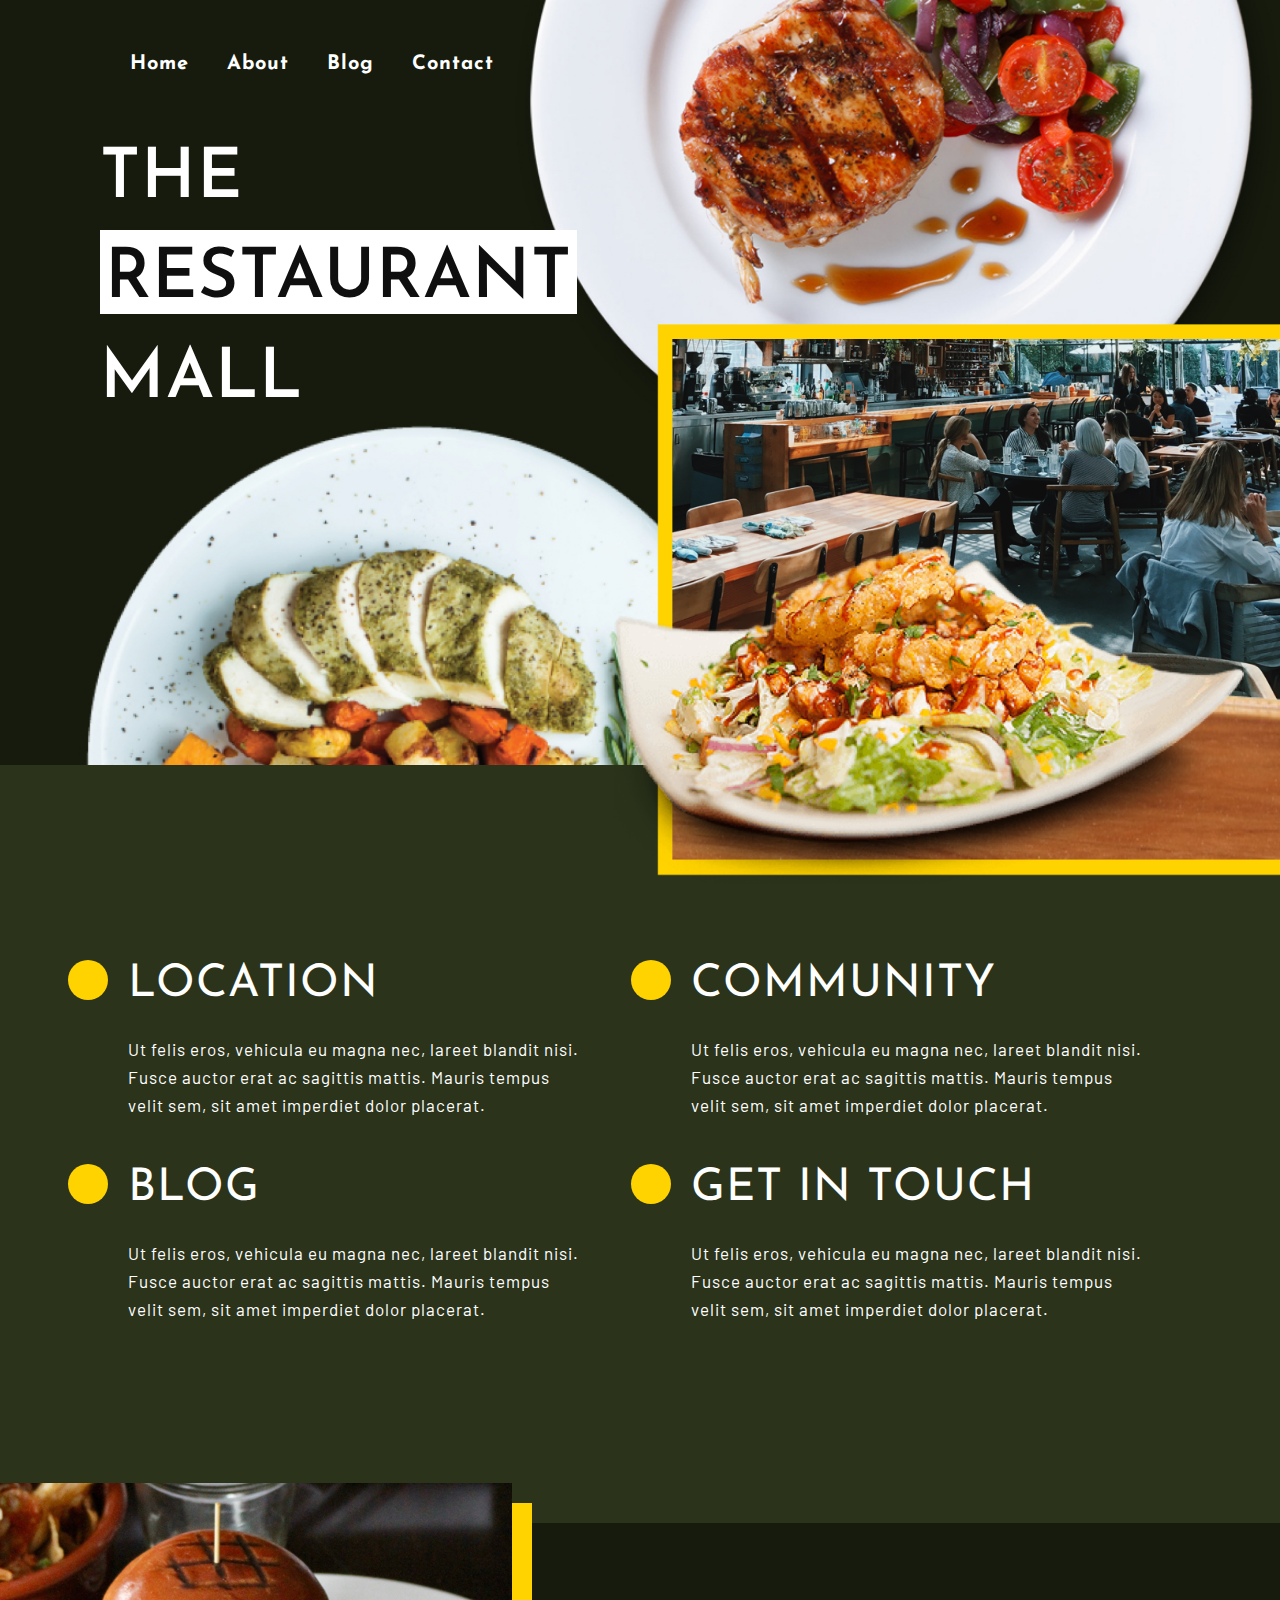
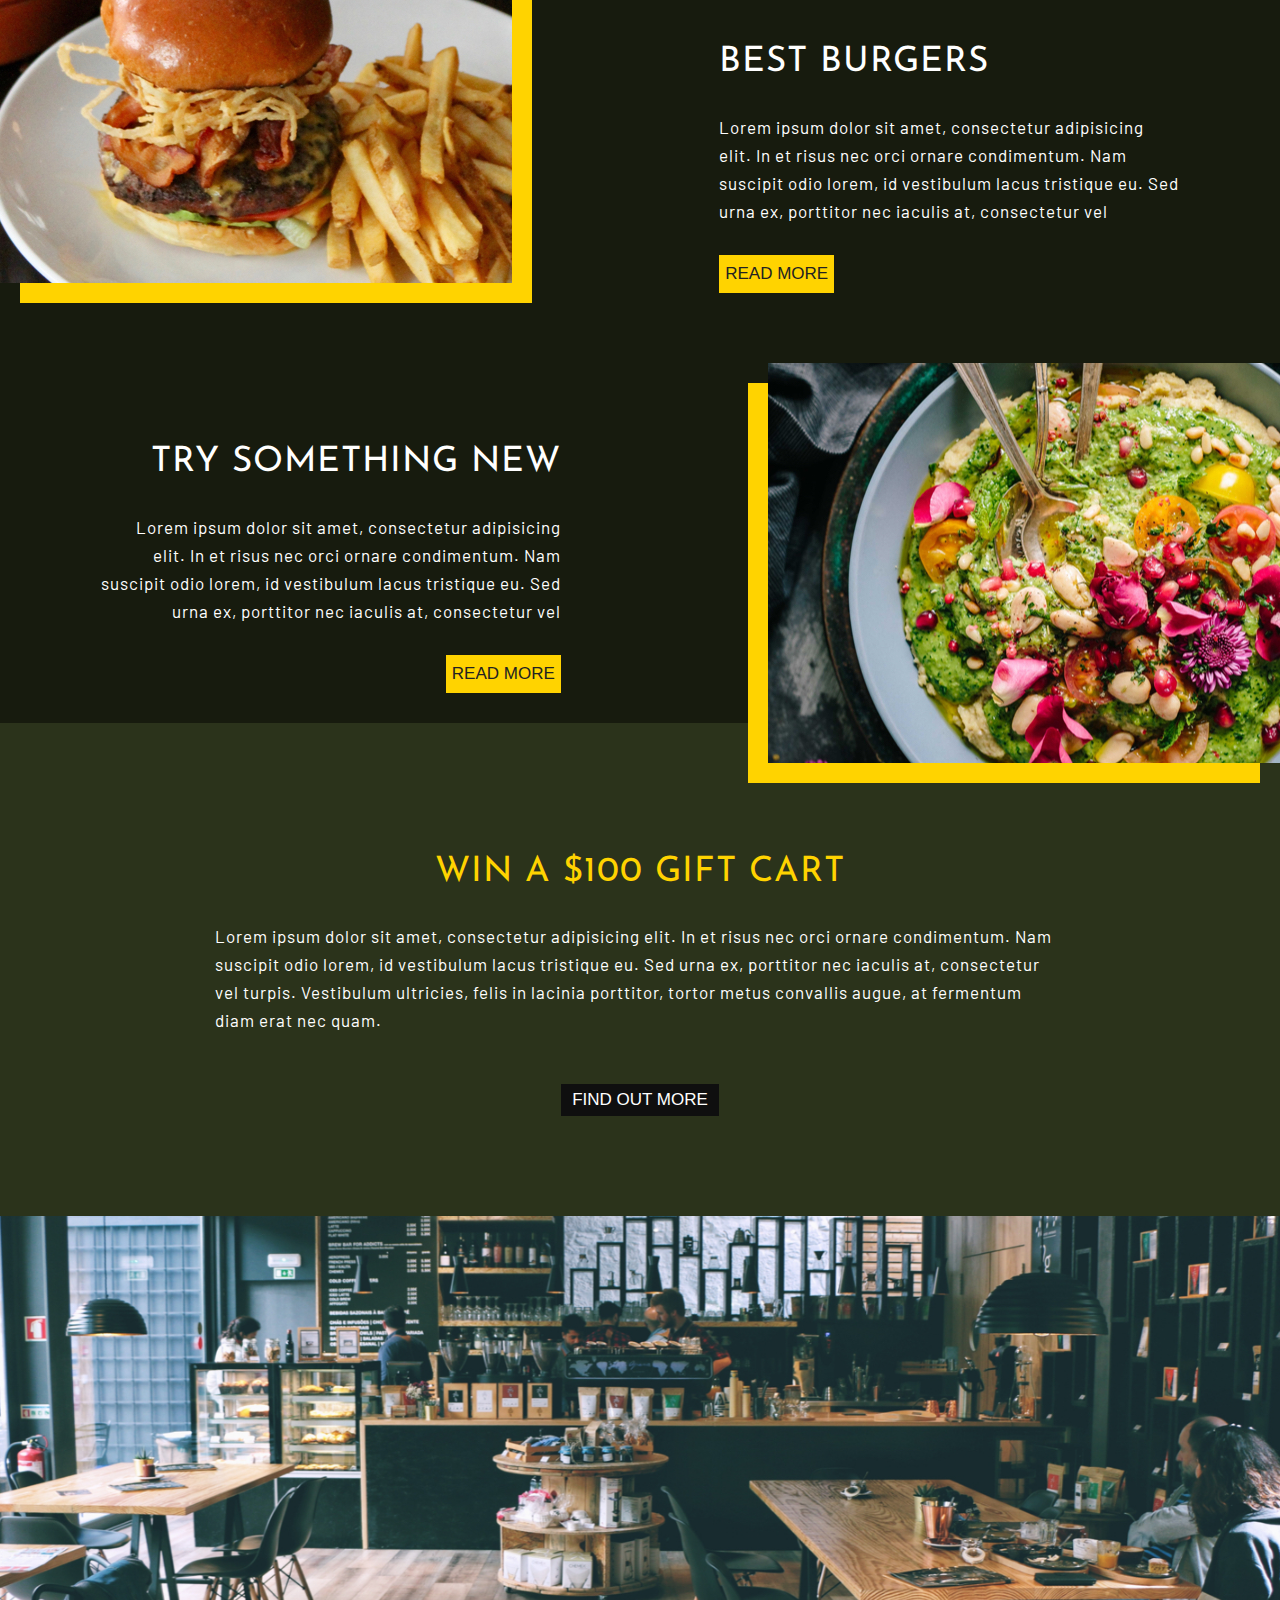
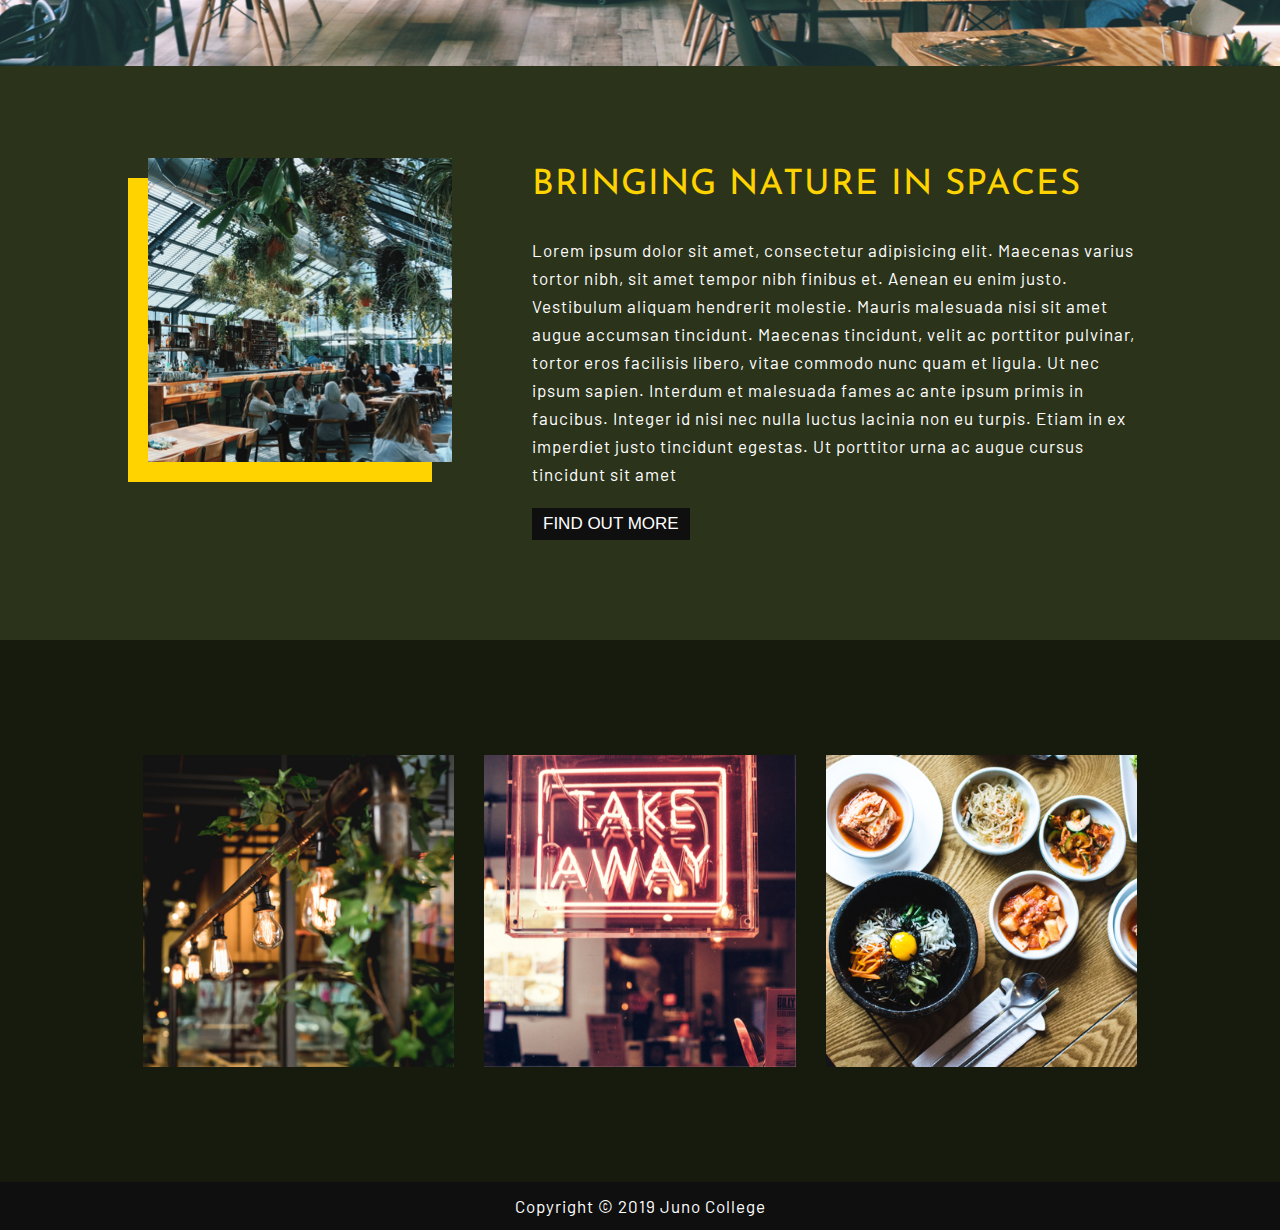
<file: index.html>
<!DOCTYPE html>
<html lang="en">
<head>
    <meta charset="UTF-8">
    <meta name="viewport" content="width=device-width, initial-scale=1.0">
    <meta http-equiv="X-UA-Compatible" content="ie=edge">
    <title>The Resturant Mall</title>
    <link href="https://fonts.googleapis.com/css2?family=Barlow&family=Josefin+Sans:wght@400;600;700&display=swap"rel="stylesheet">
    <link rel="stylesheet" href="https://use.fontawesome.com/releases/v5.15.1/css/all.css"
        integrity="sha384-vp86vTRFVJgpjF9jiIGPEEqYqlDwgyBgEF109VFjmqGmIY/Y4HV4d3Gp2irVfcrp" crossorigin="anonymous">
    <link rel="stylesheet" href="./styles/styles.css">
</head>
<body>
    <header id="home">
        <div class="wrapper">
            <nav>
                <input type="checkbox" name="burgerMenu" id="burgerMenu">
                <i class="fas fa-hamburger"></i>
                <label class="visuallyHidden srOnly" for="burgerMenu"></label>
                <ul>
                    <li><a href="./index.html">Home</a></li>
                    <li><a href="#about">About</a></li>
                    <li><a href="./blog.html">Blog</a></li>
                    <li><a href="./contact.html">Contact</a></li>
                </ul>
            </nav>
            <h1>The <span>Restaurant</span> Mall</h1>
            <div class="imgBox">
                <img src="./the-restaurant-mall-assets/home-box-header.png" alt="Delicious spicy caesar salad topped with fried onion rings">
            </div>
        </div>
    </header>
    <main>
        <!-- Section 1 -->
        <section class="section1">
            <div class="wrapper2">
                <ul>
                    <li>
                        <div>
                            <i class="fas fa-map-marker-alt"></i>
                        </div>
                        <h2>location</h2>
                        <p>Ut felis eros, vehicula eu magna nec, lareet blandit nisi. Fusce auctor erat ac sagittis mattis. Mauris tempus velit sem, sit amet imperdiet dolor placerat.</p>
                    </li>
                    <li>
                        <div>
                            <i class="fas fa-users"></i>
                        </div>
                        <h2>community</h2>
                        <p>Ut felis eros, vehicula eu magna nec, lareet blandit nisi. Fusce auctor erat ac sagittis mattis. Mauris tempus velit
                        sem, sit amet imperdiet dolor placerat.</p>
                    </li>
                    <li>
                        <div>
                            <i class="fas fa-file"></i>
                        </div>
                        <h2>blog</h2>
                        <p>Ut felis eros, vehicula eu magna nec, lareet blandit nisi. Fusce auctor erat ac sagittis mattis. Mauris tempus velit
                        sem, sit amet imperdiet dolor placerat.</p>
                    </li>
                    <li>
                        <div>
                            <i class="fas fa-phone"></i>
                        </div>
                        <h2>get in touch</h2>
                        <p>Ut felis eros, vehicula eu magna nec, lareet blandit nisi. Fusce auctor erat ac sagittis mattis. Mauris tempus velit
                        sem, sit amet imperdiet dolor placerat.</p>
                    </li>
                </ul>
            </div>
        </section>
        <!-- Section 2 -->
        <section class="section2">
            <div class="wrapper mediaWrapper">
                <ul>
                    <li>
                        <div class="topImg">
                            <figure alt="Toasted grilled burger with a side of freshly cut fries">
                            </figure>
                        </div>
                    </li>
                    <li class="topContent">
                        <h3>best burgers</h3>
                        <p>Lorem ipsum dolor sit amet, consectetur adipisicing elit. In et risus nec orci ornare condimentum. Nam suscipit odio lorem, id vestibulum lacus tristique eu. Sed urna ex, porttitor nec iaculis at, consectetur vel</p>
                        <label class="visuallyHidden" for="section2ReadMore">Read more</label>
                        <input type="button" name="section2FindOutMore" id="section2FindOutMore" value="read more">
                    </li>
                    <li class="bottomContent">
                        <h3>try something new</h3>
                        <p class="bottomContent__para">Lorem ipsum dolor sit amet, consectetur adipisicing elit. In et risus nec orci ornare condimentum. Nam suscipit odio
                        lorem, id vestibulum lacus tristique eu. Sed urna ex, porttitor nec iaculis at, consectetur vel</p>
                        <label class="visuallyHidden" for="section2ReadMore2">Read more</label>
                        <input type="button" name="section2FindOutMore2" id="section2FindOutMore2" value="read more">
                    </li>
                    <li>
                        <div class="bottomImg">
                                <figure alt="Mashed potato & avocado salad with nuts, cherry tomatoes, cranberries and flower petal toppings"></figure>
                            </>
                        </div>
                    </li>
                </ul>
            </div>
        </section>
        <!-- Section 3 -->
        <section class="section3">
            <div class="wrapper2 mediaWrapper">
                <h3>win a $100 gift cart</h3>
                <p>Lorem ipsum dolor sit amet, consectetur adipisicing elit. In et risus nec orci ornare condimentum. Nam suscipit odio
                lorem, id vestibulum lacus tristique eu. Sed urna ex, porttitor nec iaculis at, consectetur vel turpis. Vestibulum ultricies, felis in lacinia porttitor, tortor metus convallis augue, at fermentum diam erat nec quam.</p>
                <label class="visuallyHidden" for="section3FindOutMore">Find out more</label>
                <input type="button" name="section3FindOutMore" id="section3FindOutMore" value="find out more">
            </div>
        </section>
        <!-- Section 4 -->
        <section class="section4">
        </section>   
        <!-- Section 5 -->
        <section class="section5">
            <div class="wrapper2 mediaWrapper">
                <ul>
                    <li class="imgBox">
                        <img src="./the-restaurant-mall-assets/square-image.jpg" alt="Greenhouse dining area with wooden bar decor and hanging plants">
                    </li>
                    <li class="contentBox">
                        <h3>bringing nature in spaces</h3>
                        <p>Lorem ipsum dolor sit amet, consectetur adipisicing elit. Maecenas varius tortor nibh, sit amet tempor nibh finibus et. Aenean eu enim justo. Vestibulum aliquam hendrerit molestie. Mauris malesuada nisi sit amet augue accumsan tincidunt. Maecenas tincidunt, velit ac porttitor pulvinar, tortor eros facilisis libero, vitae commodo nunc quam et ligula. Ut nec ipsum sapien. Interdum et malesuada fames ac ante ipsum primis in faucibus. Integer id nisi nec nulla luctus lacinia non eu turpis. Etiam in ex imperdiet justo tincidunt egestas. Ut porttitor urna ac augue cursus tincidunt sit amet</p>
                        <label class="visuallyHidden srOnly" for="section5FindOutMore">Find out more</label>
                        <input type="button" name="section5FindOutMore" id="section5FindOutMore" value="find out more">
                    </li>
                </ul>
            </div>
        </section>
        <!-- Section 6 -->
        <section class="section6">
            <div class="wrapper2">
                <ul>
                    <li>
                        <img src="./the-restaurant-mall-assets/gallery-image-1.jpg" alt="Vines and lightblubs hanging on a horizontal pole ">
                    </li>
                    <li>
                        <img src="./the-restaurant-mall-assets/gallery-image-2.jpg" alt="Neon red sign in all capital letters take away">
                    </li>
                    <li>
                        <img src="./the-restaurant-mall-assets/gallery-image-3.jpg" alt="Several Korean sides with main entree vegtables over rice with centered egg topping">
                    </li>
                </ul>
            </div>
        </section>
    </main>
    <footer>
        <p>Copyright &copy; 2019 Juno College</p>
    </footer>
</body>
</html>
</file>
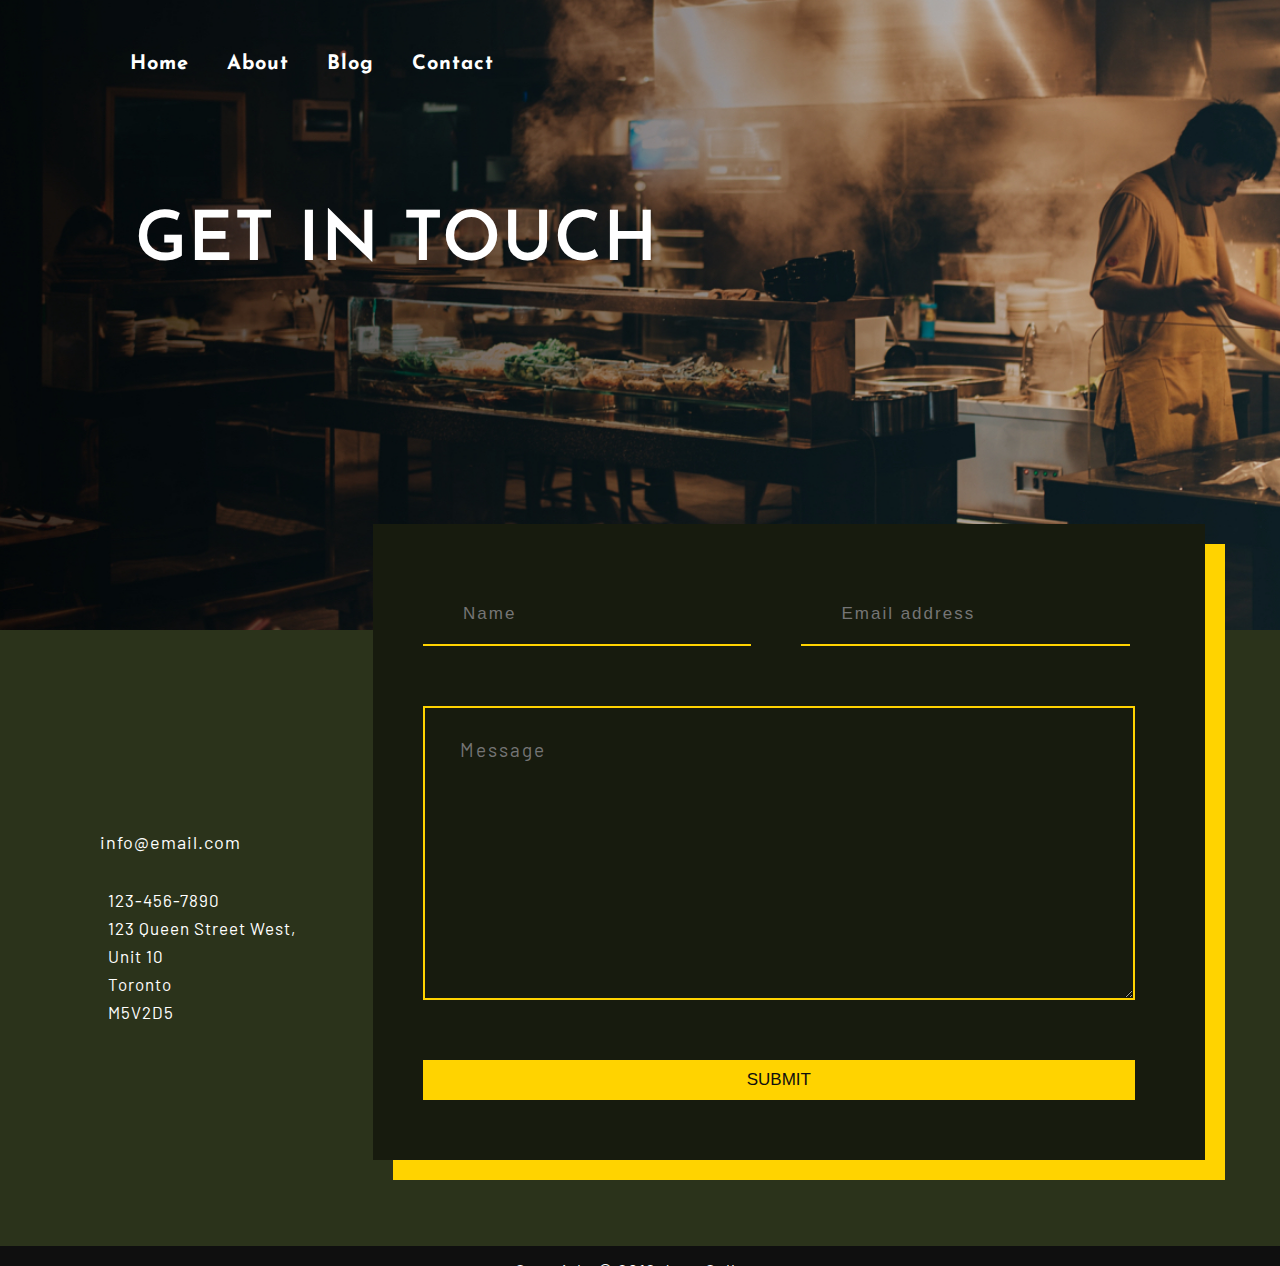
<file: contact.html>
<!DOCTYPE html>
<html lang="en">

<head>
    <meta charset="UTF-8">
    <meta name="viewport" content="width=device-width, initial-scale=1.0">
    <meta http-equiv="X-UA-Compatible" content="ie=edge">
    <title>Contact</title>
    <link href="https://fonts.googleapis.com/css2?family=Barlow&family=Josefin+Sans:wght@400;600;700&display=swap"
        rel="stylesheet">
    <link rel="stylesheet" href="https://use.fontawesome.com/releases/v5.15.1/css/all.css"
        integrity="sha384-vp86vTRFVJgpjF9jiIGPEEqYqlDwgyBgEF109VFjmqGmIY/Y4HV4d3Gp2irVfcrp" crossorigin="anonymous">
    <link rel="stylesheet" href="./styles/styles.css">
</head>
<body>
    <header class="headerContact" id="contact>
        <div class="wrapper">
            <nav>
                <input type="checkbox" name="burgerMenu" id="burgerMenu">
                <i class="fas fa-hamburger"></i>
                <label class="visuallyHidden srOnly" for="burgerMenu"></label>
                <ul>
                    <li><a href="./index.html">Home</a></li>
                    <li><a href="#about">About</a></li>
                    <li><a href="./blog.html">Blog</a></li>
                    <li><a href="./contact.html">Contact</a></li>
                    <h1>get in touch</h1>
                </ul>
            </nav>
        </div>
    </header>
    <main>
        <section class="contactSection">
            <div class="wrapper mediaWrapper6">
                <ul class="contactSocialIcons">
                    <li>
                        <a href="#facebook">
                            <i class="fab fa-facebook-f"></i>
                        </a>
                    </li>
                    <li>
                        <a href="#instagram">
                            <i class="fab fa-instagram"></i>
                        </a>
                    </li>
                    <li>
                        <a href="#twitter">
                            <i class="fab fa-twitter"></i>
                        </a>
                    </li>
                    <li>
                        <a href="#whatsApp">
                            <i class="fab fa-whatsapp"></i>
                        </a>
                    </li>
                    <a href="#infoEmail">info@email.com</a>
                </ul>
                <ul class="contactInfo">
                    <li>
                        <a href="#phone">123-456-7890</a>
                    </li>
                    <li>
                        <a href="#address">123 Queen Street West, Unit 10</a>
                    </li>
                    <li>
                        <a href="#cityProvince">Toronto</a>
                    </li>
                    <li>
                        <a href="#postalCode">M5V2D5</a>
                    </li>
                </ul>
                <div class="contactFormBox">
                    <form action="#">
                        <legend>
                            <label class="visuallyHidden srOnly" for="name2">Name</label>
                            <input type="text" name="name2" id="name2" placeholder="Name">
                            <label class="visuallyHidden srOnly" for="email2">Email address</label>
                            <input type="email" name="email2" id="email2" placeholder="Email address">
                            <label class="visuallyHidden srOnly" for="message">Message</label>
                            <textarea name="message" id="message" cols="50" rows="10" id="message" placeholder="Message"></textarea>
                            <label class="visuallyHidden srOnly" class="visuallyHidden srOnly" for="postComment">post comment</label>
                            <label class="visuallyHidden srOnly" for="submit">submit</label>
                            <input type="button" value="submit" name="submit" id="postComment" placeholder="Submit">
                        </legend>
                    </form>
                </div>
            </div>
        </section>
    </main>
    <footer>
        <p>Copyright &copy; 2019 Juno College</p>
    </footer>
</body>

</html>
</file>
<file: styles/styles.css>
a, abbr, acronym, address, applet, article, aside, audio, b, big, blockquote, body, canvas, caption, center, cite, code, dd, del, details, dfn, div, dl, dt, em, embed, fieldset, figcaption, figure, footer, form, h1, h2, h3, h4, h5, h6, header, hgroup, html, i, iframe, img, ins, kbd, label, legend, li, mark, menu, nav, object, ol, output, p, pre, q, ruby, s, samp, section, small, span, strike, strong, sub, summary, sup, table, tbody, td, tfoot, th, thead, time, tr, tt, u, ul, var, video {
  margin: 0;
  padding: 0;
  border: 0;
  font-size: 100%;
  font: inherit;
  vertical-align: baseline;
}

article, aside, details, figcaption, figure, footer, header, hgroup, menu, nav, section {
  display: block;
}

body {
  line-height: 1;
}

ol, ul {
  list-style: none;
}

blockquote, q {
  quotes: none;
}

blockquote:after, blockquote:before, q:after, q:before {
  content: '';
  content: none;
}

table {
  border-collapse: collapse;
  border-spacing: 0;
}

input[type=search]::-webkit-search-cancel-button, input[type=search]::-webkit-search-decoration, input[type=search]::-webkit-search-results-button, input[type=search]::-webkit-search-results-decoration {
  -webkit-appearance: none;
  -moz-appearance: none;
}

input[type=search] {
  -webkit-appearance: none;
  -moz-appearance: none;
  -webkit-box-sizing: content-box;
  box-sizing: content-box;
}

textarea {
  overflow: auto;
  vertical-align: top;
  resize: vertical;
}

audio, canvas, video {
  display: inline-block;
  max-width: 100%;
}

audio:not([controls]) {
  display: none;
  height: 0;
}

[hidden] {
  display: none;
}

html {
  font-size: 100%;
  -webkit-text-size-adjust: 100%;
  -ms-text-size-adjust: 100%;
}

a:focus {
  outline: thin dotted;
}

a:active, a:hover {
  outline: 0;
}

img {
  border: 0;
  -ms-interpolation-mode: bicubic;
}

figure {
  margin: 0;
}

form {
  margin: 0;
}

fieldset {
  border: 1px solid silver;
  margin: 0 2px;
  padding: .35em .625em .75em;
}

legend {
  border: 0;
  padding: 0;
  white-space: normal;
}

button, input, select, textarea {
  font-size: 100%;
  margin: 0;
  vertical-align: baseline;
}

button, input {
  line-height: normal;
}

button, select {
  text-transform: none;
}

button, html input[type=button], input[type=reset], input[type=submit] {
  -webkit-appearance: button;
  cursor: pointer;
}

button[disabled], html input[disabled] {
  cursor: default;
}

input[type=checkbox], input[type=radio] {
  -webkit-box-sizing: border-box;
          box-sizing: border-box;
  padding: 0;
}

input[type=search] {
  -webkit-appearance: textfield;
  -webkit-box-sizing: content-box;
  box-sizing: content-box;
}

input[type=search]::-webkit-search-cancel-button, input[type=search]::-webkit-search-decoration {
  -webkit-appearance: none;
}

button::-moz-focus-inner, input::-moz-focus-inner {
  border: 0;
  padding: 0;
}

textarea {
  overflow: auto;
  vertical-align: top;
}

table {
  border-collapse: collapse;
  border-spacing: 0;
}

button, html, input, select, textarea {
  color: #222;
}

::-moz-selection {
  background: #b3d4fc;
  text-shadow: none;
}

::selection {
  background: #b3d4fc;
  text-shadow: none;
}

img {
  vertical-align: middle;
}

fieldset {
  border: 0;
  margin: 0;
  padding: 0;
}

textarea {
  resize: vertical;
}

.chromeframe {
  margin: .2em 0;
  background: #ccc;
  color: #000;
  padding: .2em 0;
}

.clearfix:after {
  visibility: hidden;
  display: block;
  font-size: 0;
  content: '';
  clear: both;
  height: 0;
}

* {
  -webkit-box-sizing: border-box;
  box-sizing: border-box;
}

.visuallyHidden:not(:focus):not(:active) {
  position: absolute;
  width: 1px;
  height: 1px;
  margin: -1px;
  border: 0;
  padding: 0;
  white-space: nowrap;
  -webkit-clip-path: inset(100%);
          clip-path: inset(100%);
  clip: rect(0 0 0);
  overflow: hidden;
}

.srOnly {
  position: absolute;
  width: 1px;
  height: 1px;
  margin: -1px;
  border: 0;
  padding: 0;
  white-space: nowrap;
  -webkit-clip-path: inset(100%);
          clip-path: inset(100%);
  clip: rect(0 0 0 0);
  overflow: hidden;
}

body {
  padding: 0;
  margin: 0;
}

.wrapper {
  max-width: 1425px;
  width: 100%;
  margin: 0 auto;
}

.wrapper2 {
  max-width: 1425px;
  width: 80%;
  margin: 0 auto;
}

.wrapper3 {
  max-width: 1000px;
  width: 80%;
  margin: 0 auto;
}

nav {
  font-weight: 700;
  font-size: 20px;
  line-height: 28px;
  letter-spacing: 1px;
}

a {
  text-decoration: none;
}

button {
  font-size: 22.4;
  line-height: 41.6px;
}

[type="button"] {
  text-transform: uppercase;
}

.section2,
.section6,
main,
.mainBlog aside {
  background-color: #171B0E;
}

section,
.headerBlog section,
.headerContact section {
  background-color: #2B331B;
}

a {
  color: #FFFFFF;
}

nav a:hover,
nav a:focus {
  color: #0F0F0F;
  border: #FFD300 1px solid;
  background-color: #FFD300;
  padding: 5px;
}

.section2 [type="button"]:hover,
.section2 [type="button"]:focus {
  background-color: #2B331B;
  color: #FFD300;
}

.section3 [type="button"]:hover,
.section3 [type="button"]:focus,
.section5 [type="button"]:hover,
.section5 [type="button"]:focus {
  background-color: #171B0E;
  color: #FFD300;
}

input[type="text"]:hover,
input[type="email"]:hover,
textarea:hover,
input[type="text"]:focus,
input[type="text"]:focus,
textarea:hover:focus {
  color: #0F0F0F;
  background-color: #FFD300;
  border: #FFFFFF 5px solid;
}

form input[type="button"]:hover,
form input[type="button"]:focus {
  color: #FFFFFF;
  background-color: #0F0F0F;
  border: #FFFFFF 5px solid;
}

.contactSocialIcons i.fa-facebook-f:hover,
.contactSocialIcons i.fa-instagram:hover,
.contactSocialIcons i.fa-twitter:hover,
.contactSocialIcons i.fa-whatsapp:hover,
.contactSocialIcons i.fa-facebook-f:focus,
.contactSocialIcons i.fa-instagram:focus,
.contactSocialIcons i.fa-twitter:focus,
.contactSocialIcons i.fa-whatsapp:focus {
  color: #171B0E;
  background-color: #FFFFFF;
  border: #FFFFFF 1px solid;
}

.contactSocialIcons a:hover,
.contactSocialIcons a:focus {
  color: #0F0F0F;
  background-color: #FFFFFF;
  border: #FFFFFF 1px solid;
}

.contactInfo a:hover,
.contactInfo a:focus {
  color: #0F0F0F;
  background-color: #FFD300;
  border: #FFFFFF 1px solid;
}

.contactFormBox input[type="text"]:hover,
.contactFormBox input[type="email"]:hover,
.contactFormBox textarea:hover,
.contactFormBox input[type="text"]:focus,
.contactFormBox input[type="email"]:focus,
.contactFormBox textarea:focus {
  color: #0F0F0F;
  background-color: #FFD300;
  border: #FFFFFF 5px solid;
}

.contactFormBox form input[type="button"]:hover,
.contactFormBox form input[type="button"]:focus {
  color: #FFFFFF;
  background-color: #0F0F0F;
  border: #FFFFFF 5px solid;
}

html {
  font-size: 62.5%;
}

body {
  font-family: 'Barlow', sans-serif;
  font-size: 17px;
  line-height: 28px;
  letter-spacing: 1px;
  color: #FFFFFF;
}

h1,
h2,
h3,
h4,
h5,
nav,
button {
  font-family: 'Josefin Sans', sans-serif;
}

h1,
h2,
h3 {
  line-height: 99.8px;
  text-transform: uppercase;
}

h1 {
  font-weight: 600;
  font-size: 69px;
  width: 30%;
}

h1 span {
  background-color: #FFFFFF;
  color: #0F0F0F;
  padding: 15px 5px 0 5px;
}

h2 {
  font-size: 45px;
}

h3 {
  font-size: 35px;
}

.section5 h3 {
  display: inline-block;
}

.section3 h3,
.section5 h3,
.mainBlog h3,
.mainBlog h4 {
  color: #FFD300;
  text-transform: uppercase;
}

h4 {
  font-size: 21.5px;
  line-height: 58px;
  letter-spacing: 0.8px;
}

.blogComment .h5Yellow {
  color: #FFD300;
  margin-left: 50px;
  font-size: 20px;
}

.mainBlog h5 {
  color: #FFFFFF;
  font-weight: 700;
  font-family: 'Barlow', sans-serif;
}

header,
.headerBlog,
.headerContact {
  background-size: cover;
  background-position: center;
  background-repeat: no-repeat;
  background-attachment: scroll;
}

header {
  background-image: url("../the-restaurant-mall-assets/home-header.jpg");
  height: 85vh;
}

nav {
  position: relative;
}

nav ul {
  position: absolute;
  left: 100px;
}

h1 {
  position: relative;
  top: 130px;
  left: 100px;
}

nav li {
  display: inline-block;
  padding-top: 50px;
  padding-left: 30px;
}

nav a {
  text-decoration: none;
  color: #FFFFFF;
}

header .imgBox {
  display: -webkit-box;
  display: -ms-flexbox;
  display: flex;
  -webkit-box-pack: end;
      -ms-flex-pack: end;
          justify-content: flex-end;
  position: relative;
}

header img {
  position: absolute;
  right: 0;
  bottom: -65vh;
  width: 52%;
}

.headerBlog {
  background-image: url("../the-restaurant-mall-assets/blog-header.jpg");
  height: 70vh;
}

.headerBlog ul {
  position: absolute;
  left: 50px;
}

.headerBlog h1 {
  position: absolute;
  top: 220px;
}

.headerContact {
  background-image: url("../the-restaurant-mall-assets/contact-header.jpg");
  height: 70vh;
}

input[type="checkbox"],
i.fa-hamburger {
  display: none;
}

.section1 ul {
  display: -webkit-box;
  display: -ms-flexbox;
  display: flex;
  -webkit-box-orient: horizontal;
  -webkit-box-direction: normal;
      -ms-flex-direction: row;
          flex-direction: row;
  -webkit-box-pack: justify;
      -ms-flex-pack: justify;
          justify-content: space-between;
  -ms-flex-wrap: wrap;
      flex-wrap: wrap;
  padding-top: 150px;
  padding-bottom: 200px;
}

.section1 li {
  -webkit-box-orient: horizontal;
  -webkit-box-direction: normal;
      -ms-flex-direction: row;
          flex-direction: row;
  padding-top: 20px;
  width: 45%;
  position: relative;
}

.section1 li div {
  background-color: #FFD300;
  display: inline-block;
  padding: 20px;
  border-radius: 50%;
  position: absolute;
  top: 45px;
  left: -60px;
}

i.fa-map-marker-alt,
i.fa-users,
i.fa-file,
i.fa-phone {
  color: #0F0F0F;
  height: 20px;
  width: 20px;
  position: absolute;
  top: 11px;
  left: 13.4px;
}

i.fa-users {
  left: 9.4px;
}

i.fa-file {
  left: 14px;
}

i.fa-phone {
  top: 12px;
  left: 11.8px;
}

.section2 ul {
  display: -webkit-box;
  display: -ms-flexbox;
  display: flex;
  -webkit-box-pack: justify;
      -ms-flex-pack: justify;
          justify-content: space-between;
  -ms-flex-wrap: wrap;
      flex-wrap: wrap;
  position: relative;
}

.section2 li {
  display: -webkit-box;
  display: -ms-flexbox;
  display: flex;
  -webkit-box-orient: vertical;
  -webkit-box-direction: normal;
      -ms-flex-direction: column;
          flex-direction: column;
  -webkit-box-pack: start;
      -ms-flex-pack: start;
          justify-content: flex-start;
  -webkit-box-align: start;
      -ms-flex-align: start;
          align-items: flex-start;
  width: 40%;
}

.section2 .topImg {
  -webkit-box-shadow: 20px 20px #FFD300;
          box-shadow: 20px 20px #FFD300;
  background-image: url("../the-restaurant-mall-assets/left-image.jpg");
  height: 400px;
  width: 100%;
  translate: 0 -40px;
}

.bottomImg {
  -webkit-box-shadow: -20px 20px #FFD300;
          box-shadow: -20px 20px #FFD300;
  background-image: url("../the-restaurant-mall-assets/right-image.jpg");
  height: 400px;
  width: 100%;
  translate: 0 40px;
}

.section2 .topContent,
.section2 .bottomContent {
  -ms-flex-item-align: end;
      align-self: flex-end;
  width: 36%;
}

.section2 .topContent {
  margin-right: 100px;
}

.section2 .bottomContent {
  display: -webkit-box;
  display: -ms-flexbox;
  display: flex;
  -webkit-box-align: end;
      -ms-flex-align: end;
          align-items: flex-end;
  margin-left: 100px;
}

.section2 .bottomContent__para {
  text-align: right;
}

.section2 [type="button"] {
  background-color: #FFD300;
  border: 1px #FFD300 solid;
  padding: 8px 5px;
  margin: 30px 0;
}

.section3 div {
  display: -webkit-box;
  display: -ms-flexbox;
  display: flex;
  -webkit-box-orient: vertical;
  -webkit-box-direction: normal;
      -ms-flex-direction: column;
          flex-direction: column;
  -webkit-box-pack: center;
      -ms-flex-pack: center;
          justify-content: center;
  -webkit-box-align: center;
      -ms-flex-align: center;
          align-items: center;
  padding: 100px 0;
}

.section3 p {
  width: 83%;
  padding-bottom: 50px;
}

.section3 [type="button"],
.section5 [type="button"] {
  background-color: #0F0F0F;
  border: 1px #0F0F0F solid;
  padding: 5px 10px;
  color: #FFFFFF;
}

.section4 {
  height: 50vh;
  background-image: url("../the-restaurant-mall-assets/banner.jpg");
  background-size: cover;
  background-position: center;
  background-repeat: no-repeat;
  background-attachment: scroll;
}

.section5 ul {
  display: -webkit-box;
  display: -ms-flexbox;
  display: flex;
  -webkit-box-pack: center;
      -ms-flex-pack: center;
          justify-content: center;
  padding: 70px 0 100px 0;
}

.section5 .imgBox {
  width: 100%;
  height: 280px;
  position: relative;
  top: 45px;
}

.section5 img {
  position: relative;
  top: -23px;
  left: 20px;
  -webkit-box-shadow: -20px 20px #FFD300;
          box-shadow: -20px 20px #FFD300;
}

.section5 .contentBox {
  margin-left: 100px;
}

.section5 [type="button"] {
  margin-top: 20px;
}

.section6 ul {
  display: -webkit-box;
  display: -ms-flexbox;
  display: flex;
  -webkit-box-pack: center;
      -ms-flex-pack: center;
          justify-content: center;
  padding: 100px 0px;
}

.section6 li {
  margin: 15px;
}

.section6 img {
  width: 100%;
}

.mainBlog section {
  position: relative;
}

.mainBlog .blogImg {
  position: relative;
  top: -550px;
}

.blogSideImgBox {
  width: 100%;
}

.mainBlog img {
  background-image: url("./the-restaurant-mall-assets/blog-side-image.jpg");
  background-size: contain;
  z-index: 50;
  width: 29%;
  padding-top: 10px;
  position: relative;
  top: 100px;
}

.mainBlog aside {
  display: -webkit-box;
  display: -ms-flexbox;
  display: flex;
  -ms-flex-wrap: wrap;
      flex-wrap: wrap;
  width: 26%;
  margin: 0 0 0 80px;
  position: absolute;
  top: 160px;
  z-index: 0;
}

.divEmptySpace {
  display: -webkit-box;
  display: -ms-flexbox;
  display: flex;
  -webkit-box-align: start;
      -ms-flex-align: start;
          align-items: flex-start;
  width: 100%;
  margin-bottom: 10px;
  color: #2B331B;
}

.mainBlog aside div {
  display: -webkit-box;
  display: -ms-flexbox;
  display: flex;
  -webkit-box-orient: vertical;
  -webkit-box-direction: normal;
      -ms-flex-direction: column;
          flex-direction: column;
  -webkit-box-pack: end;
      -ms-flex-pack: end;
          justify-content: flex-end;
  width: 100%;
  margin-right: 0;
  height: 350px;
}

.mainBlog article {
  position: relative;
  top: -550px;
}

.mainBlog ul {
  display: -webkit-box;
  display: -ms-flexbox;
  display: flex;
  -webkit-box-orient: vertical;
  -webkit-box-direction: normal;
      -ms-flex-direction: column;
          flex-direction: column;
  -webkit-box-pack: end;
      -ms-flex-pack: end;
          justify-content: flex-end;
  -webkit-box-align: justify;
      -ms-flex-align: justify;
          align-items: justify;
}

.asideP {
  padding-bottom: 50px;
}

aside li {
  list-style: disc;
  list-style-position: inside;
}

aside li:last-child {
  padding-bottom: 30px;
}

.blogImg {
  display: -webkit-box;
  display: -ms-flexbox;
  display: flex;
  -webkit-box-pack: end;
      -ms-flex-pack: end;
          justify-content: flex-end;
}

.blogImg figure {
  -webkit-box-shadow: -20px 20px #FFD300;
          box-shadow: -20px 20px #FFD300;
  background-image: url("../the-restaurant-mall-assets/blog-post-image.jpg");
  background-repeat: no-repeat;
  height: 600px;
  width: 60%;
}

.mainBlog div.wrapper {
  display: -webkit-box;
  display: -ms-flexbox;
  display: flex;
  -webkit-box-pack: end;
      -ms-flex-pack: end;
          justify-content: flex-end;
}

article {
  width: 61%;
  -webkit-box-shadow: -6px 6px #FFD300;
          box-shadow: -6px 6px #FFD300;
}

.blogContent {
  padding: 40px 0px 100px 0px;
}

.blogContent p {
  padding-top: 40px;
  width: 100%;
}

.blogComment h3 {
  color: #FFFFFF;
  padding-top: 50px;
}

article.blogComment {
  -webkit-box-shadow: 0 0 #2B331B;
          box-shadow: 0 0 #2B331B;
}

.blogComment li {
  display: -webkit-box;
  display: -ms-flexbox;
  display: flex;
  -webkit-box-pack: center;
      -ms-flex-pack: center;
          justify-content: center;
}

.blogComment .blogCommentImg1 {
  width: 300%;
  translate: 0 -100px;
}

.blogComment .blogCommentImg2 {
  width: 200%;
  translate: 0 -100px;
  padding-bottom: 70px;
}

.h5Yellow.h5Top,
.blogComment .blogCommentContentTop p {
  margin-left: 100px;
}

.h5Yellow.h5Bottom,
.blogComment p {
  margin-left: 90px;
}

.blogComment .blogCommentContentTop p {
  padding-bottom: 90px;
  width: 87%;
}

.blogComment p {
  width: 87%;
}

form {
  display: -webkit-box;
  display: -ms-flexbox;
  display: flex;
  -webkit-box-pack: end;
      -ms-flex-pack: end;
          justify-content: flex-end;
  position: absolute;
  bottom: 100px;
}

legend {
  display: -webkit-box;
  display: -ms-flexbox;
  display: flex;
  -ms-flex-wrap: wrap;
      flex-wrap: wrap;
  width: 65%;
}

input[type="text"],
input[type="email"],
textarea {
  background-color: #2B331B;
  color: #FFFFFF;
  padding: 10px 0 20px 40px;
  letter-spacing: 2px;
}

input[type="text"]::-webkit-input-placeholder,
input[type="email"]::-webkit-input-placeholder,
textarea::-webkit-input-placeholder {
  opacity: 1;
}

input[type="text"]:-ms-input-placeholder,
input[type="email"]:-ms-input-placeholder,
textarea:-ms-input-placeholder {
  opacity: 1;
}

input[type="text"]::-ms-input-placeholder,
input[type="email"]::-ms-input-placeholder,
textarea::-ms-input-placeholder {
  opacity: 1;
}

input[type="text"]::placeholder,
input[type="email"]::placeholder,
textarea::placeholder {
  opacity: 1;
}

input[type="text"],
input[type="email"] {
  border: none;
  border-bottom: #FFD300 2px solid;
  margin-right: 50px;
  width: 42%;
}

textarea,
form input[type="button"] {
  margin-top: 40px;
  width: 91%;
}

textarea {
  border: #FFD300 2px solid;
  padding: 30px;
  font-size: 19px;
}

form input[type="button"] {
  background-color: #FFD300;
  border: #FFD300;
  color: #0F0F0F;
  padding: 10px 0;
}

.headerContact h1 {
  position: relative;
  top: 115px;
  left: 35px;
  width: 100%;
}

.contactSocialIcons {
  display: -webkit-box;
  display: -ms-flexbox;
  display: flex;
  -ms-flex-wrap: wrap;
      flex-wrap: wrap;
  -ms-flex-pack: distribute;
      justify-content: space-around;
  width: 18%;
  font-size: 25px;
  color: #FFD300;
  position: relative;
  z-index: 1;
}

.contactFormBox {
  padding-bottom: 220px;
}

.contactSocialIcons,
.contactInfo {
  padding: 150px 0 0 100px;
  position: relative;
  z-index: 1;
}

.contactInfo {
  padding-top: 30px;
  padding-left: 108px;
  width: 25%;
}

i.fa-facebook-f,
i.fa-instagram,
i.fa-twitter,
i.fa-whatsapp {
  color: #FFD300;
}

a[href^="#infoEmail"] {
  margin-top: 20px;
  font-size: 18px;
}

.contactFormBox legend {
  background-color: #171B0E;
  -webkit-box-shadow: 20px 20px #FFD300;
          box-shadow: 20px 20px #FFD300;
  padding: 50px 0px 50px 50px;
  position: relative;
  left: -75px;
  bottom: -360px;
}

.contactFormBox input[type="text"],
.contactFormBox input[type="email"] {
  margin-top: 20px;
}

.contactFormBox input[type="text"],
.contactFormBox input[type="email"],
.contactFormBox textarea {
  background-color: #171B0E;
  margin-bottom: 20px;
}

.contactFormBox textarea {
  padding: 30px 35px;
  font-family: 'Barlow', sans-serif;
}

.contactFormBox form input[type="button"] {
  margin-bottom: 10px;
}

footer {
  background-color: #0F0F0F;
  width: 100%;
  padding: 10px 0;
  display: -webkit-box;
  display: -ms-flexbox;
  display: flex;
  -webkit-box-pack: center;
      -ms-flex-pack: center;
          justify-content: center;
}

@media (max-width: 1200px) {
  nav ul {
    display: none;
    position: fixed;
    z-index: 100;
    position: absolute;
    left: -9999px;
    -webkit-transition: all 0.7s ease-in;
    transition: all 0.7s ease-in;
  }
  input[type="checkbox"],
  i.fa-hamburger {
    display: block;
  }
  input[type="checkbox"] {
    height: 84px;
    width: 84px;
    position: absolute;
    top: 0px;
    right: 15px;
    opacity: 0;
    width: 80px;
    height: 75px;
    z-index: 100;
    position: fixed;
  }
  i.fa-hamburger {
    position: absolute;
    top: 8px;
    right: 30px;
    font-size: 50px;
    color: #FFD300;
    z-index: 50;
    position: fixed;
  }
  input[type="checkbox"]:hover ~ i.fa-hamburger,
  input[type="checkbox"]:focus ~ i.fa-hamburger {
    color: #0F0F0F;
  }
  input[type="checkbox"]:active ~ i.fa-hamburger {
    color: #FFFFFF;
  }
  input[type="checkbox"]:checked ~ ul {
    display: block;
    background-color: #0F0F0F;
    z-index: 100;
    left: 0px;
    -webkit-transition: all 0.7s ease-in;
    transition: all 0.7s ease-in;
  }
}

@media (max-width: 950px) {
  img {
    width: 100%;
  }
  h1 {
    top: 60px;
    left: 40px;
    font-size: 40px;
  }
  .section1 h2 {
    font-size: 40px;
    line-height: 50px;
  }
  .section1 p {
    padding-bottom: 20px;
  }
  .mediaWrapper {
    max-width: 320px;
    width: 100%;
    margin: 0 auto;
  }
  .section2 h3 {
    font-size: 25px;
  }
  .section1 ul,
  .section2 ul {
    -webkit-box-orient: vertical;
    -webkit-box-direction: normal;
        -ms-flex-direction: column;
            flex-direction: column;
    -ms-flex-line-pack: center;
        align-content: center;
    width: 100%;
  }
  .section2 h3 {
    font-size: 37px;
    line-height: 50px;
    padding-top: 20px;
    text-align: center;
  }
  .section2 .topImg,
  .section2 .bottomImg {
    -webkit-box-shadow: none;
            box-shadow: none;
    width: 170%;
    border: #FFD300 5px solid;
  }
  .section2 img {
    width: 100%;
    -webkit-box-shadow: none;
            box-shadow: none;
    border: #FFD300 10px solid;
    height: 298px;
  }
  .section2 .topContent,
  .section2 .bottomContent {
    -ms-flex-item-align: center;
        -ms-grid-row-align: center;
        align-self: center;
    margin-right: 0;
    margin-left: 0;
    width: 70%;
  }
  .section2 .bottomContent {
    -ms-flex-item-align: center;
        -ms-grid-row-align: center;
        align-self: center;
  }
  .section2 li {
    width: 80%;
    -webkit-box-align: center;
        -ms-flex-align: center;
            align-items: center;
  }
  .section2 h3 {
    margin: 0 auto;
  }
  .section2 .topContent p,
  .section2 .bottomContent p {
    text-align: center;
  }
  .section2 [type="button"] {
    width: 100%;
  }
  .section3 div {
    padding: 50px 0;
    text-align: center;
  }
  .section3 h3 {
    line-height: 50px;
    padding: 50px 0 20px 0;
  }
  .section3 p {
    padding-bottom: 20px;
  }
  .section3 [type="button"] {
    width: 50%;
    padding: 10px;
  }
  .section5 ul {
    -webkit-box-orient: vertical;
    -webkit-box-direction: normal;
        -ms-flex-direction: column;
            flex-direction: column;
    -webkit-box-align: center;
        -ms-flex-align: center;
            align-items: center;
    padding: 50px 0 60px 0;
    text-align: center;
  }
  .section5 img {
    -webkit-box-shadow: none;
            box-shadow: none;
    width: 100%;
    border: #FFD300 5px solid;
  }
  .section5 .contentBox {
    margin: 0;
  }
  .section5 img {
    -webkit-box-shadow: none;
            box-shadow: none;
    border: #FFD300 10px solid;
    left: -10px;
  }
  .section5 h3 {
    font-size: 37px;
    padding-top: 100px;
    line-height: 50px;
    text-align: center;
  }
  .section5 [type="button"] {
    padding: 10px 10px;
    -ms-flex-item-align: center;
        -ms-grid-row-align: center;
        align-self: center;
  }
  .section6 ul {
    -webkit-box-orient: vertical;
    -webkit-box-direction: normal;
        -ms-flex-direction: column;
            flex-direction: column;
    padding: 20px 0;
  }
  .section6 li {
    margin: 20px 0;
  }
  .section6 li {
    border: #FFD300 5px solid;
  }
}

@media (max-width: 480px) {
  h1 {
    font-size: 28px;
    line-height: 50px;
    top: 230px;
    left: 40px;
  }
  .section1 ul {
    padding-top: 0px;
    padding-bottom: 60px;
  }
  .section1 h2 {
    font-size: 25px;
    line-height: 50px;
  }
  .section2 h3 {
    font-size: 28px;
    line-height: 50px;
    padding-top: 20px;
    text-align: center;
  }
  .section2 .topImg,
  .section2 .bottomImg {
    border: #FFD300 5px solid;
    margin: 50px 0;
  }
  .section3 div {
    padding: 50px 0;
  }
  .section3 [type="button"] {
    width: 50%;
  }
  .section5 img {
    top: 0;
    left: -2px;
    border: #FFD300 5px solid;
  }
  .section5 h3 {
    font-size: 25px;
    line-height: 50px;
    text-align: center;
  }
  .section5 ul {
    padding: 50px 0 60px 0;
    text-align: center;
  }
  .section5 [type="button"] {
    padding: 10px 10px;
  }
  .section6 ul {
    -webkit-box-orient: vertical;
    -webkit-box-direction: normal;
        -ms-flex-direction: column;
            flex-direction: column;
    padding: 20px 0;
  }
  .section6 li {
    margin: 20px 0;
  }
  .section6 li {
    border: #FFD300 5px solid;
  }
}

@media (max-width: 1090px) {
  .mainBlog div.wrapper {
    height: 1200px;
  }
  .mainBlog article {
    height: 1520px;
  }
  .mediaWrapper2 {
    max-width: 380px;
    width: 53%;
    margin: 0 auto;
  }
  .mainBlog .blogImg,
  .mainBlog article {
    position: none;
    top: 600px;
  }
  .mainBlog img {
    width: 50%;
    top: 50px;
    left: 280px;
  }
  .mainBlog aside {
    width: 75%;
    top: 160px;
    left: 80px;
  }
  .mainBlog ul {
    text-align: center;
  }
  .mainBlog aside div {
    height: 450px;
  }
  .mainBlog .blogImg {
    left: -140px;
  }
  .blogImg figure {
    -webkit-box-shadow: none;
            box-shadow: none;
    border: #FFD300 8px solid;
  }
  .mainBlog article {
    left: -135px;
    -webkit-box-shadow: none;
            box-shadow: none;
    border: #FFD300 8px solid;
  }
  .mainBlog ul {
    text-align: center;
    left: -75px;
    position: relative;
  }
  .blogContent.wrapper2.mediaWrapper2 h3 {
    position: relative;
    left: 0px;
  }
  .mainBlog h3 {
    font-size: 26px;
    line-height: 50px;
    position: relative;
    left: 70px;
  }
  legend {
    position: relative;
    top: 570px;
    left: -125px;
  }
  .blogComment .blogCommentImg1,
  .blogComment .blogCommentImg2 {
    padding-top: 800px;
  }
}

@media (max-width: 900px) {
  .mainBlog .blogImg,
  .mainBlog article {
    position: none;
    top: 600px;
  }
  .mainBlog img {
    width: 100%;
    top: 50px;
    left: -10px;
  }
  .mainBlog aside {
    width: 75%;
    top: 160px;
    left: 0px;
  }
  .mainBlog ul {
    text-align: center;
  }
  .mainBlog aside div {
    height: 250px;
  }
}

@media (max-width: 1200px) {
  .headerContact ul {
    display: block;
  }
  input[type="checkbox"],
  i.fa-hamburger {
    display: none;
  }
  .contactSocialIcons,
  .contactSocialIcons a {
    -webkit-box-orient: vertical;
    -webkit-box-direction: normal;
        -ms-flex-direction: column;
            flex-direction: column;
    -webkit-box-align: center;
        -ms-flex-align: center;
            align-items: center;
    padding-bottom: 10px;
  }
  i.fa-facebook-f,
  i.fa-instagram,
  i.fa-twitter,
  i.fa-whatsapp {
    padding: 10px;
  }
  .contactInfo {
    padding: 0px 0 0 100px;
  }
  .contactFormBox input[type="text"],
  .contactFormBox input[type="email"] {
    width: 100%;
  }
}

@media (max-width: 950px) {
  input[type="checkbox"],
  i.fa-hamburger {
    display: block;
  }
  .headerContact h1 {
    font-size: 50px;
  }
  .contactSection {
    height: 1000px;
  }
  .contactFormBox legend {
    position: none;
  }
  .contactSection .mediaWrapper6 {
    position: none;
    -webkit-box-orient: horizontal;
    -webkit-box-direction: normal;
        -ms-flex-direction: row;
            flex-direction: row;
  }
}
</file>
